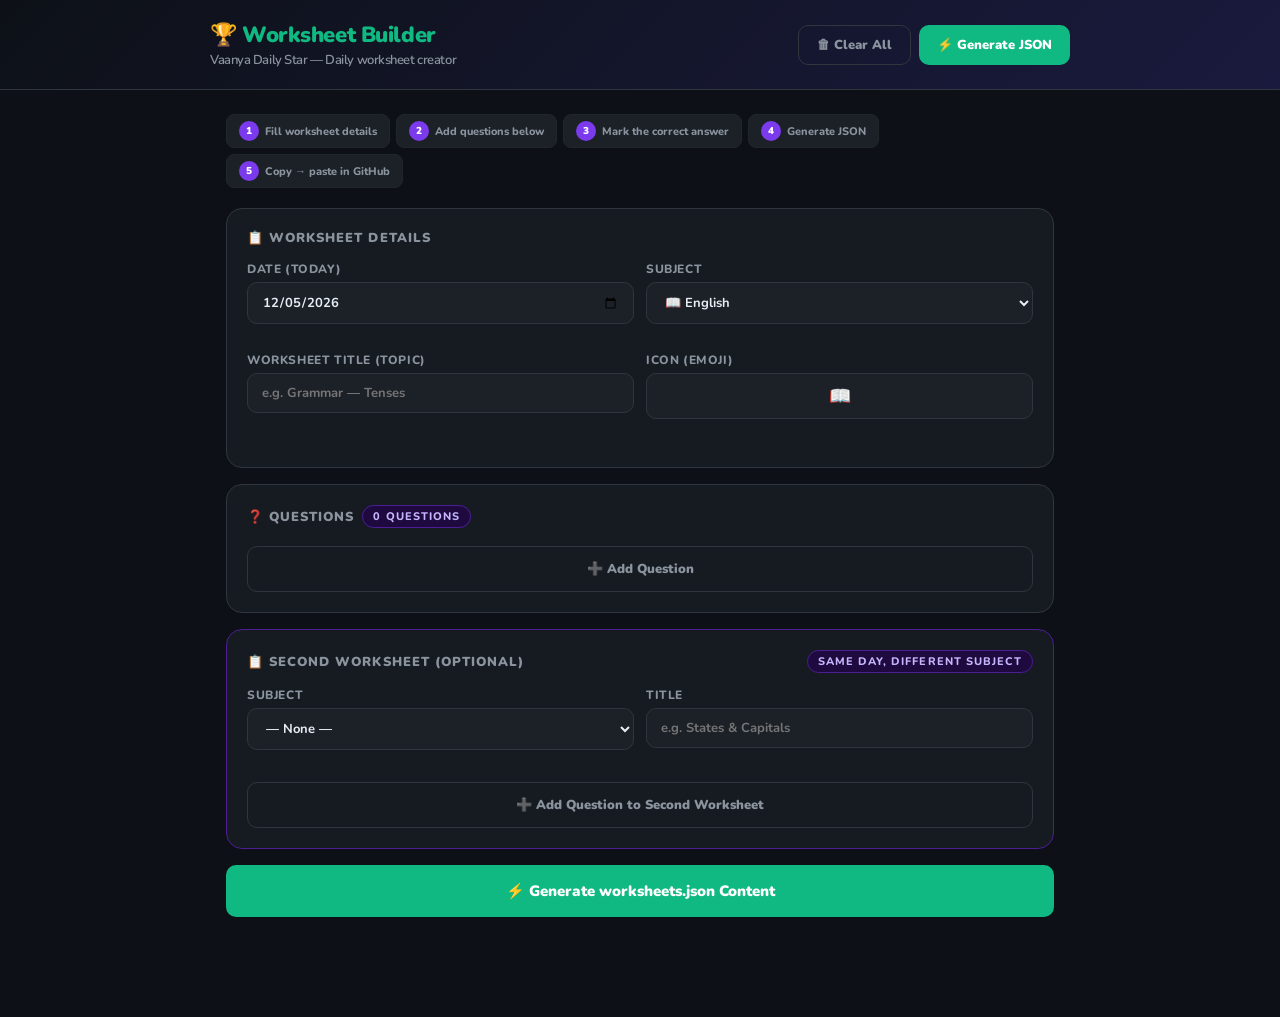
<file: Worksheet_builder.html>
<!DOCTYPE html>
<html lang="en">
<head>
<meta charset="UTF-8">
<meta name="viewport" content="width=device-width, initial-scale=1.0">
<title>Vaanya — Worksheet Builder</title>
<link href="https://fonts.googleapis.com/css2?family=Nunito:wght@400;600;700;800;900&display=swap" rel="stylesheet">
<style>
:root {
  --bg: #0D1117;
  --card: #161B22;
  --card2: #1C2128;
  --border: #30363D;
  --border2: #21262D;
  --teal: #10B981;
  --teal-d: #065F46;
  --teal-l: #D1FAE5;
  --blue: #3B82F6;
  --blue-d: #1D4ED8;
  --purple: #7C3AED;
  --gold: #F59E0B;
  --red: #EF4444;
  --text: #E6EDF3;
  --text2: #8B949E;
  --text3: #6E7681;
}
*{box-sizing:border-box;margin:0;padding:0}
body{
  font-family:'Nunito',sans-serif;
  background:var(--bg);
  color:var(--text);
  min-height:100vh;
  padding:0 0 60px;
}

/* ── HEADER ── */
.header{
  background:linear-gradient(135deg,#0D1117,#1a1a3e);
  border-bottom:1.5px solid var(--border);
  padding:20px 24px;
  position:sticky;top:0;z-index:100;
  backdrop-filter:blur(10px);
}
.header-inner{max-width:860px;margin:0 auto;display:flex;align-items:center;justify-content:space-between;gap:12px;flex-wrap:wrap}
.logo{font-size:22px;font-weight:900;color:var(--teal);letter-spacing:-.02em}
.logo span{color:var(--text2);font-weight:600;font-size:13px;display:block;margin-top:1px}
.header-btns{display:flex;gap:8px}

/* ── LAYOUT ── */
.main{max-width:860px;margin:0 auto;padding:24px 16px}

/* ── CARD ── */
.card{
  background:var(--card);
  border:1.5px solid var(--border);
  border-radius:16px;
  padding:20px;
  margin-bottom:16px;
}
.card-title{
  font-size:13px;font-weight:900;
  color:var(--text2);
  text-transform:uppercase;letter-spacing:.08em;
  margin-bottom:14px;
  display:flex;align-items:center;gap:8px;
}

/* ── FORM FIELDS ── */
label{font-size:12px;font-weight:800;color:var(--text2);display:block;margin-bottom:5px;text-transform:uppercase;letter-spacing:.05em}
input,select,textarea{
  width:100%;
  background:var(--card2);
  border:1.5px solid var(--border);
  border-radius:10px;
  padding:10px 14px;
  font-size:13px;font-weight:700;
  color:var(--text);
  font-family:'Nunito',sans-serif;
  outline:none;
  transition:border-color .2s;
}
input:focus,select:focus,textarea:focus{border-color:var(--teal)}
select option{background:#1C2128}
.row{display:grid;grid-template-columns:1fr 1fr;gap:12px;margin-bottom:14px}
.row.three{grid-template-columns:1fr 1fr 1fr}
.field{margin-bottom:14px}

/* ── QUESTION BLOCK ── */
.q-block{
  background:var(--card2);
  border:1.5px solid var(--border2);
  border-radius:14px;
  padding:16px;
  margin-bottom:12px;
  position:relative;
}
.q-num{
  font-size:11px;font-weight:900;
  color:var(--purple);
  text-transform:uppercase;letter-spacing:.08em;
  margin-bottom:10px;
}
.q-text input{margin-bottom:12px}
.opts-grid{display:grid;grid-template-columns:1fr 1fr;gap:8px;margin-top:4px}
.opt-row{display:flex;align-items:center;gap:8px}
.opt-label{
  width:28px;height:28px;
  border-radius:50%;
  background:var(--border);
  font-size:11px;font-weight:900;
  color:var(--text2);
  display:flex;align-items:center;justify-content:center;
  flex-shrink:0;
}
.opt-row input{flex:1;padding:8px 12px;font-size:12px}
.opt-row.correct .opt-label{background:var(--teal);color:#fff}
.opt-row.correct input{border-color:var(--teal);background:#0a2318}

.correct-sel{margin-top:12px}
.correct-sel label{margin-bottom:8px}
.answer-btns{display:flex;gap:6px;flex-wrap:wrap}
.ans-btn{
  padding:6px 14px;
  border-radius:8px;
  border:1.5px solid var(--border);
  background:var(--card);
  color:var(--text2);
  font-size:12px;font-weight:800;
  cursor:pointer;font-family:'Nunito',sans-serif;
  transition:all .15s;
}
.ans-btn:hover{border-color:var(--teal);color:var(--teal)}
.ans-btn.active{background:var(--teal);border-color:var(--teal);color:#fff}

.del-btn{
  position:absolute;top:12px;right:12px;
  width:28px;height:28px;border-radius:8px;
  background:transparent;border:1.5px solid var(--border);
  color:var(--text3);cursor:pointer;
  font-size:14px;display:flex;align-items:center;justify-content:center;
  transition:all .15s;
}
.del-btn:hover{background:#7F1D1D;border-color:var(--red);color:var(--red)}

/* ── BUTTONS ── */
.btn{
  display:inline-flex;align-items:center;gap:6px;
  padding:10px 18px;border-radius:10px;border:none;
  font-size:13px;font-weight:900;cursor:pointer;
  font-family:'Nunito',sans-serif;transition:all .15s;
}
.btn-teal{background:var(--teal);color:#fff}
.btn-teal:hover{background:#0ea572;transform:translateY(-1px)}
.btn-purple{background:var(--purple);color:#fff}
.btn-purple:hover{background:#6d28d9}
.btn-ghost{background:transparent;border:1.5px solid var(--border);color:var(--text2)}
.btn-ghost:hover{border-color:var(--teal);color:var(--teal)}
.btn-red{background:#7F1D1D;color:var(--red);border:1.5px solid var(--red)}
.btn-full{width:100%;justify-content:center;padding:13px}

/* ── OUTPUT ── */
.output-area{
  background:#0a0f0a;
  border:1.5px solid var(--teal-d);
  border-radius:14px;
  padding:16px;
  font-family:'Courier New',monospace;
  font-size:12px;
  color:#86efac;
  white-space:pre;
  overflow-x:auto;
  max-height:400px;
  overflow-y:auto;
  line-height:1.6;
}
.copy-bar{
  display:flex;align-items:center;justify-content:space-between;
  margin-bottom:10px;flex-wrap:wrap;gap:8px;
}
.copy-bar-title{font-size:13px;font-weight:900;color:var(--teal)}

/* ── TOAST ── */
.toast{
  position:fixed;bottom:24px;left:50%;transform:translateX(-50%);
  background:#065F46;border:1.5px solid var(--teal);
  color:#fff;padding:10px 20px;border-radius:50px;
  font-size:13px;font-weight:800;
  opacity:0;transition:opacity .3s;pointer-events:none;z-index:999;
}
.toast.show{opacity:1}

/* ── BADGES ── */
.badge{
  display:inline-block;padding:3px 10px;border-radius:50px;
  font-size:11px;font-weight:800;
}
.badge-teal{background:#0a2318;color:var(--teal);border:1px solid var(--teal-d)}
.badge-purple{background:#1e0a3e;color:#c4b5fd;border:1px solid #4c1d95}

/* ── STEPS ── */
.steps{display:flex;gap:6px;margin-bottom:20px;flex-wrap:wrap}
.step{
  display:flex;align-items:center;gap:6px;
  padding:6px 12px;border-radius:8px;
  background:var(--card2);border:1px solid var(--border2);
  font-size:11px;font-weight:800;color:var(--text2);
}
.step .num{
  width:20px;height:20px;border-radius:50%;
  background:var(--purple);color:#fff;
  font-size:10px;font-weight:900;
  display:flex;align-items:center;justify-content:center;
}

/* ── PILL COUNTER ── */
.q-counter{
  font-size:12px;font-weight:800;
  color:var(--text2);
  margin-bottom:12px;
}

/* ── SECTION DIVIDER ── */
.divider{height:1.5px;background:var(--border2);margin:16px 0}

/* scroll */
::-webkit-scrollbar{width:6px;height:6px}
::-webkit-scrollbar-track{background:transparent}
::-webkit-scrollbar-thumb{background:var(--border);border-radius:3px}
</style>
</head>
<body>

<!-- HEADER -->
<div class="header">
  <div class="header-inner">
    <div class="logo">
      🏆 Worksheet Builder
      <span>Vaanya Daily Star — Daily worksheet creator</span>
    </div>
    <div class="header-btns">
      <button class="btn btn-ghost" onclick="clearAll()">🗑 Clear All</button>
      <button class="btn btn-teal" onclick="generateJSON()">⚡ Generate JSON</button>
    </div>
  </div>
</div>

<div class="main">

  <!-- HOW TO USE -->
  <div class="steps">
    <div class="step"><span class="num">1</span> Fill worksheet details</div>
    <div class="step"><span class="num">2</span> Add questions below</div>
    <div class="step"><span class="num">3</span> Mark the correct answer</div>
    <div class="step"><span class="num">4</span> Generate JSON</div>
    <div class="step"><span class="num">5</span> Copy → paste in GitHub</div>
  </div>

  <!-- WORKSHEET META -->
  <div class="card">
    <div class="card-title">📋 Worksheet Details</div>
    <div class="row">
      <div class="field">
        <label>Date (today)</label>
        <input type="date" id="ws-date">
      </div>
      <div class="field">
        <label>Subject</label>
        <select id="ws-subject" onchange="updateIcon()">
          <option value="English">📖 English</option>
          <option value="Mental Maths">🧮 Mental Maths</option>
          <option value="Social Science">🌍 Social Science</option>
          <option value="Maths">📐 Maths</option>
          <option value="Science">🔬 Science</option>
          <option value="GK">🌍 GK</option>
        </select>
      </div>
    </div>
    <div class="row">
      <div class="field">
        <label>Worksheet Title (topic)</label>
        <input type="text" id="ws-title" placeholder="e.g. Grammar — Tenses">
      </div>
      <div class="field">
        <label>Icon (emoji)</label>
        <input type="text" id="ws-icon" value="📖" style="font-size:18px;text-align:center">
      </div>
    </div>
  </div>

  <!-- QUESTIONS -->
  <div class="card">
    <div class="card-title">
      ❓ Questions
      <span class="badge badge-purple" id="q-count-badge">0 questions</span>
    </div>
    <div id="questions-container"></div>
    <button class="btn btn-ghost btn-full" onclick="addQuestion()" style="margin-top:4px">
      ➕ Add Question
    </button>
  </div>

  <!-- SECOND WORKSHEET -->
  <div class="card" style="border-color:#4C1D95">
    <div class="card-title" style="justify-content:space-between">
      <span>📋 Second Worksheet (optional)</span>
      <span class="badge badge-purple">Same day, different subject</span>
    </div>
    <div class="row">
      <div class="field">
        <label>Subject</label>
        <select id="ws2-subject" onchange="updateIcon2()">
          <option value="">— None —</option>
          <option value="English">📖 English</option>
          <option value="Mental Maths">🧮 Mental Maths</option>
          <option value="Social Science">🌍 Social Science</option>
          <option value="Maths">📐 Maths</option>
          <option value="Science">🔬 Science</option>
          <option value="GK">🌍 GK</option>
        </select>
      </div>
      <div class="field">
        <label>Title</label>
        <input type="text" id="ws2-title" placeholder="e.g. States & Capitals">
      </div>
    </div>
    <div id="q2-container"></div>
    <button class="btn btn-ghost btn-full" onclick="addQuestion2()" id="add-q2-btn" style="margin-top:4px">
      ➕ Add Question to Second Worksheet
    </button>
  </div>

  <!-- GENERATE BUTTON -->
  <button class="btn btn-teal btn-full" style="font-size:15px;padding:16px;margin-bottom:16px" onclick="generateJSON()">
    ⚡ Generate worksheets.json Content
  </button>

  <!-- OUTPUT -->
  <div class="card" id="output-card" style="display:none">
    <div class="copy-bar">
      <div class="copy-bar-title">✅ Ready to paste into GitHub</div>
      <div style="display:flex;gap:8px">
        <button class="btn btn-teal" onclick="copyJSON()">📋 Copy to Clipboard</button>
        <button class="btn btn-ghost" onclick="downloadJSON()">⬇ Download File</button>
      </div>
    </div>
    <div class="output-area" id="json-output"></div>
    <div class="divider"></div>
    <div style="font-size:12px;color:var(--text2);line-height:1.7">
      <b style="color:var(--teal)">Next step:</b> Go to GitHub → your repo → click <code style="background:#21262D;padding:2px 6px;border-radius:4px">worksheets.json</code> 
      → click ✏️ pencil → Select All → Delete → Paste this → Commit changes ✅
    </div>
  </div>

</div>

<!-- TOAST -->
<div class="toast" id="toast"></div>

<script>
// ── Defaults ──────────────────────────────
const SUBJECT_ICONS = {
  'English':'📖','Mental Maths':'🧮','Social Science':'🌍',
  'Maths':'📐','Science':'🔬','GK':'🌍'
};

let qCount  = 0; // worksheet 1 questions
let q2Count = 0; // worksheet 2 questions

// Set today's date on load
window.onload = () => {
  const today = new Date();
  const ist   = new Date(today.getTime() + 5.5*60*60000);
  document.getElementById('ws-date').value = ist.toISOString().split('T')[0];
};

function updateIcon(){
  const subj = document.getElementById('ws-subject').value;
  document.getElementById('ws-icon').value = SUBJECT_ICONS[subj] || '📋';
}
function updateIcon2(){}

// ── Add Question (Worksheet 1) ────────────
function addQuestion(){
  qCount++;
  const container = document.getElementById('questions-container');
  const div = document.createElement('div');
  div.className = 'q-block';
  div.id = `qblock-${qCount}`;
  div.innerHTML = buildQBlock(qCount, 1);
  container.appendChild(div);
  updateQBadge();
}

function addQuestion2(){
  const subj = document.getElementById('ws2-subject').value;
  if(!subj){ toast('⚠️ Please select a subject for the second worksheet first!'); return; }
  q2Count++;
  const container = document.getElementById('q2-container');
  const div = document.createElement('div');
  div.className = 'q-block';
  div.id = `q2block-${q2Count}`;
  div.innerHTML = buildQBlock(q2Count, 2);
  container.appendChild(div);
}

function buildQBlock(n, ws){
  const prefix = ws === 1 ? 'q' : 'q2';
  return `
    <div class="q-num">Question ${n}</div>
    <button class="del-btn" onclick="deleteQ('${prefix}block-${n}','${prefix}Count')" title="Delete question">✕</button>
    <div class="field">
      <label>Question Text</label>
      <input type="text" id="${prefix}${n}-text" placeholder="Type the question here...">
    </div>
    <label style="margin-bottom:8px;display:block">Options (type all 4)</label>
    <div class="opts-grid">
      ${['A','B','C','D'].map((l,i)=>`
        <div class="opt-row" id="${prefix}${n}-opt-row-${i}">
          <div class="opt-label" id="${prefix}${n}-opt-lbl-${i}">${l}</div>
          <input type="text" id="${prefix}${n}-opt-${i}" placeholder="Option ${l}">
        </div>`).join('')}
    </div>
    <div class="correct-sel">
      <label>✅ Which option is correct?</label>
      <div class="answer-btns">
        ${['A','B','C','D'].map((l,i)=>`
          <button class="ans-btn" id="${prefix}${n}-ans-btn-${i}"
            onclick="selectAnswer('${prefix}',${n},${i})">
            ${l}
          </button>`).join('')}
      </div>
    </div>`;
}

function selectAnswer(prefix, qn, idx){
  // Highlight selected answer button
  ['A','B','C','D'].forEach((_,i) => {
    const btn = document.getElementById(`${prefix}${qn}-ans-btn-${i}`);
    const row = document.getElementById(`${prefix}${qn}-opt-row-${i}`);
    const lbl = document.getElementById(`${prefix}${qn}-opt-lbl-${i}`);
    if(btn) btn.classList.toggle('active', i === idx);
    if(row) row.classList.toggle('correct', i === idx);
  });
  // Store answer on the block
  const block = document.getElementById(`${prefix}block-${qn}`);
  if(block) block.dataset.ans = idx;
}

function deleteQ(blockId){
  const el = document.getElementById(blockId);
  if(el) el.remove();
  updateQBadge();
}

function updateQBadge(){
  const n = document.querySelectorAll('#questions-container .q-block').length;
  document.getElementById('q-count-badge').textContent = n + ' question' + (n===1?'':'s');
}

// ── Generate JSON ─────────────────────────
function generateJSON(){
  const date    = document.getElementById('ws-date').value;
  const subject = document.getElementById('ws-subject').value;
  const title   = document.getElementById('ws-title').value.trim();
  const icon    = document.getElementById('ws-icon').value.trim();

  if(!date)    { toast('⚠️ Please set the date!'); return; }
  if(!title)   { toast('⚠️ Please enter a worksheet title!'); return; }

  const worksheets = [];

  // ── Build Worksheet 1 ──
  const qs1 = buildQsFromDOM('q', '#questions-container .q-block');
  if(qs1 === null) return; // validation failed
  if(qs1.length === 0){ toast('⚠️ Add at least 1 question to Worksheet 1!'); return; }

  const slug1 = subject.toLowerCase().replace(/\s+/g,'-');
  worksheets.push({
    id: `ws-${date}-${slug1}`,
    date, subject, icon, title,
    type: 'mcq',
    questions: qs1
  });

  // ── Build Worksheet 2 (optional) ──
  const subj2 = document.getElementById('ws2-subject').value;
  if(subj2){
    const title2 = document.getElementById('ws2-title').value.trim();
    if(!title2){ toast('⚠️ Enter a title for Worksheet 2!'); return; }
    const qs2 = buildQsFromDOM('q2', '#q2-container .q-block');
    if(qs2 === null) return;
    if(qs2.length === 0){ toast('⚠️ Add at least 1 question to Worksheet 2!'); return; }
    const slug2 = subj2.toLowerCase().replace(/\s+/g,'-');
    worksheets.push({
      id: `ws-${date}-${slug2}`,
      date, subject: subj2,
      icon: SUBJECT_ICONS[subj2] || '📋',
      title: title2,
      type: 'mcq',
      questions: qs2
    });
  }

  const json = JSON.stringify(worksheets, null, 2);
  document.getElementById('json-output').textContent = json;
  document.getElementById('output-card').style.display = 'block';
  document.getElementById('output-card').scrollIntoView({behavior:'smooth'});
  toast('✅ JSON generated! Copy and paste into GitHub.');
}

function buildQsFromDOM(prefix, selector){
  const blocks = document.querySelectorAll(selector);
  const questions = [];
  let valid = true;

  blocks.forEach((block, bi) => {
    const qn  = bi + 1;
    const qEl = document.getElementById(`${prefix}${qn}-text`);
    if(!qEl){ return; }

    const qText = qEl.value.trim();
    if(!qText){ toast(`⚠️ Question ${qn} text is empty!`); valid=false; return; }

    const opts = [];
    for(let i=0;i<4;i++){
      const oEl = document.getElementById(`${prefix}${qn}-opt-${i}`);
      if(!oEl || !oEl.value.trim()){ toast(`⚠️ Q${qn}: Option ${['A','B','C','D'][i]} is empty!`); valid=false; return; }
      opts.push(oEl.value.trim());
    }

    const ans = parseInt(block.dataset.ans ?? -1);
    if(ans < 0 || ans > 3){ toast(`⚠️ Q${qn}: Please select the correct answer!`); valid=false; return; }

    questions.push({ q: qText, opts, ans });
  });

  return valid ? questions : null;
}

// ── Utilities ─────────────────────────────
function copyJSON(){
  const text = document.getElementById('json-output').textContent;
  navigator.clipboard.writeText(text).then(()=>toast('📋 Copied to clipboard!'));
}

function downloadJSON(){
  const text = document.getElementById('json-output').textContent;
  const date = document.getElementById('ws-date').value || 'today';
  const a = document.createElement('a');
  a.href = 'data:application/json;charset=utf-8,' + encodeURIComponent(text);
  a.download = `worksheets.json`;
  a.click();
  toast('⬇ Downloaded worksheets.json!');
}

function clearAll(){
  if(!confirm('Clear everything and start fresh?')) return;
  document.getElementById('ws-title').value = '';
  document.getElementById('ws-icon').value = '📖';
  document.getElementById('ws2-subject').value = '';
  document.getElementById('ws2-title').value = '';
  document.getElementById('questions-container').innerHTML = '';
  document.getElementById('q2-container').innerHTML = '';
  document.getElementById('output-card').style.display = 'none';
  qCount = 0; q2Count = 0;
  updateQBadge();
  toast('🗑 Cleared!');
}

function toast(msg){
  const el = document.getElementById('toast');
  el.textContent = msg;
  el.classList.add('show');
  setTimeout(()=>el.classList.remove('show'), 3000);
}
</script>
</body>
</html>
</file>
